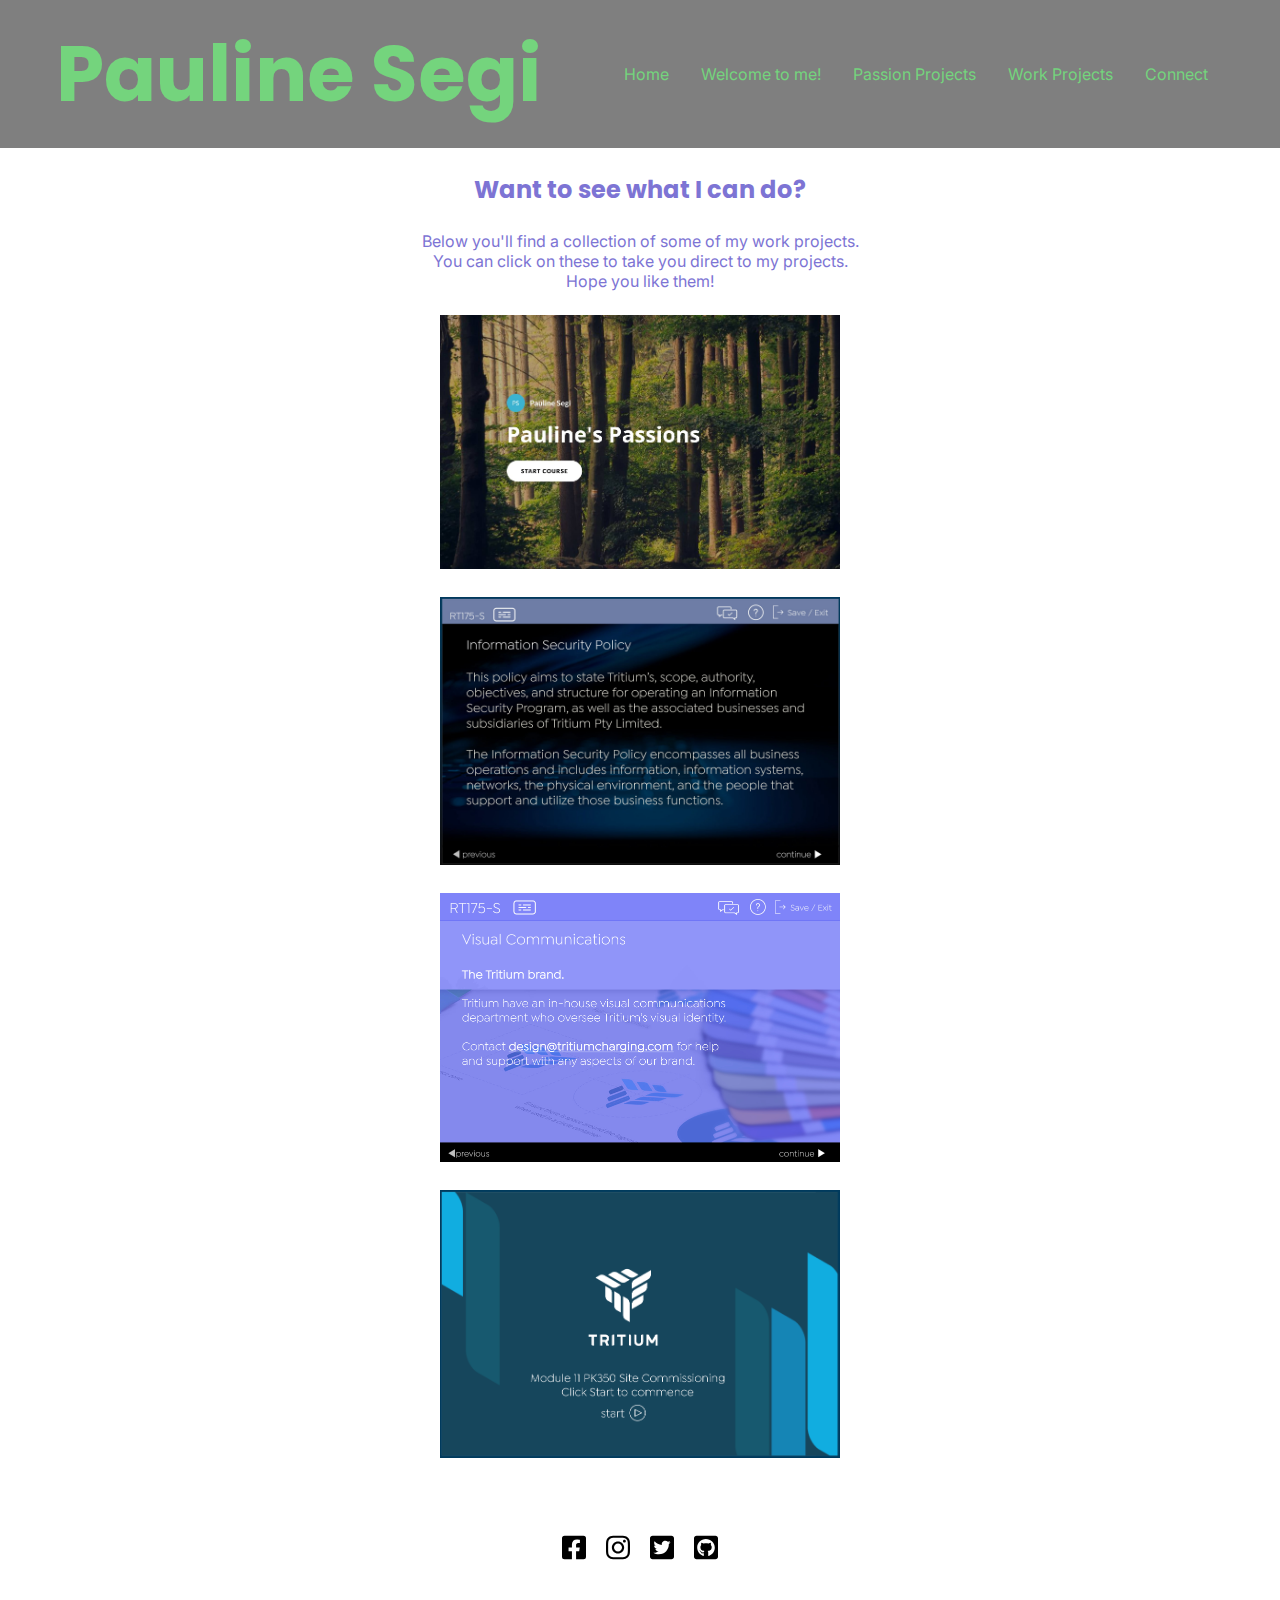
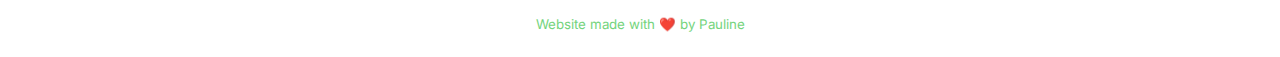
<file: index.html>
<!DOCTYPE html>
<html lang="en">
<head>
    <meta charset="UTF-8">
    <meta http-equiv="X-UA-Compatible" content="IE=edge">
    <meta name="viewport" content="width=device-width, initial-scale=1.0">
    <title>Pauline Segi: Home</title>
    <link rel="stylesheet" href="css/style.css">
</head>
    <header>
        <section id="hero">
            <h1><a href="index.html" class="hero-accent">Pauline Segi</a></h1>
            <nav class="mobile-nav display-none">
                <ul>
                    <li>
                        <a href="index.html" class="mobilenav-home">Home</a>
                    </li>
                    <li>
                        <a href="welcome.html" class="mobilenav-welcome">Welcome to me!</a>
                    </li>
                    <li>
                        <a href="passion.html" class="mobilenav-passion">Passion Projects</a>
                    </li>
                    <li>
                        <a href="work.html" class="mobilenav-work">Work Projects</a>
                    </li>
                    <li>
                        <a href="connect.html" class="mobilenav-connect">Connect</a>
                    </li>
                </ul>
            </nav>    
            <svg xmlns="http://www.w3.org/2000/svg" viewBox="0 0 600 600" fill="currentColor" class="hamburger-icon">
                    <path d="M0 96C0 78.3 14.3 64 32 64H416c17.7 0 32 14.3 32 32s-14.3 32-32 32H32C14.3 128 0 113.7 0 96zM0 256c0-17.7 14.3-32 32-32H416c17.7 0 32 14.3 32 32s-14.3 32-32 32H32c-17.7 0-32-14.3-32-32zM448 416c0 17.7-14.3 32-32 32H32c-17.7 0-32-14.3-32-32s14.3-32 32-32H416c17.7 0 32 14.3 32 32z"/>
                </svg>
                    <!-- <svg xmlns="http://www.w3.org/2000/svg" viewBox="0 0 600 600" fill="currentColor" class="hamburger-icon">
                    <path d="M342.6 150.6c12.5-12.5 12.5-32.8 0-45.3s-32.8-12.5-45.3 0L192 210.7 86.6 105.4c-12.5-12.5-32.8-12.5-45.3 0s-12.5 32.8 0 45.3L146.7 256 41.4 361.4c-12.5 12.5-12.5 32.8 0 45.3s32.8 12.5 45.3 0L192 301.3 297.4 406.6c12.5 12.5 32.8 12.5 45.3 0s12.5-32.8 0-45.3L237.3 256 342.6 150.6z"/></svg> -->
            <nav class="desktop-nav">
                <ul>
                    <li>
                        <a href="index.html" class="desktopnav-home">Home</a>
                    </li>
                    <li>
                        <a href="welcome.html" class="desktopnav-welcome">Welcome to me!</a>
                    </li>
                    <li>
                        <a href="passion.html" class="desktopnav-passion">Passion Projects</a>
                    </li>
                    <li>
                        <a href="work.html" class="desktopnav-work">Work Projects</a>
                    </li>
                    <li>
                        <a href="connect.html" class="desktopnav-connect">Connect</a>
                    </li>
                </ul>
            </nav>
        </section>
    </header>
    <body>
        <section id="home-examples">
            <h2 class="can-do">Want to see what I can do?</h2>
            <div class="example-proj">
                <p>Below you'll find a collection of some of my work projects. 
                <br>
                You can click on these to take you direct to my projects.
                <br>
                Hope you like them!
                </p>
            </div>
            <div class="work-examples">
            <a href="passion.html">
                <img src="img/passion1.jpg" alt="Example of online project passion" class="passion1"></a>
                <a href="work.html">
                    <img src="img/work1.jpg" alt="Example of online project work" class="work1"></a>
                <a href="work.html">
                    <img src="img/work2.jpg" alt="Example of online project work" class="work2"></a>
                <a href="work.html">
                    <img src="img/work3.jpg" alt="Example of online project work" class="work3"></a>
                </div>
        </section>
    </body>
    <div class="social-links">
        <a href="https://www.facebook.com/pauline.hawker" target="_blank"><img src="img/imgfacebook.svg" alt="Facebook logo" class="imgfacebook"></a>
        <a href="https://www.instagram.com/slightlyrawpawpaw/" target="_blank"><img src="img/imginstagram.svg" alt="instagram logo" class="imginstagram"></a>
        <a href="https://www.twitter.com/windinthegrass" target="_blank"><img src="img/imgtwitter.svg" alt="Twitter logo" class="imgtwitter"></a>
        <a href="https://github.com/pauline-segi" target="_blank"><img src="img/imggithub.svg" alt="Github logo" class="imggithub" fill="currentColor"></a>
    </div>
    <footer>
        <small>Website made with ❤️ by <a href="https://www.linkedin.com/in/pauline-segi/" target="_blank" class="ps-linkedin">Pauline</a></small>
    </footer>
    <script src="js/script.js"></script>
</body>
</html>
</file>
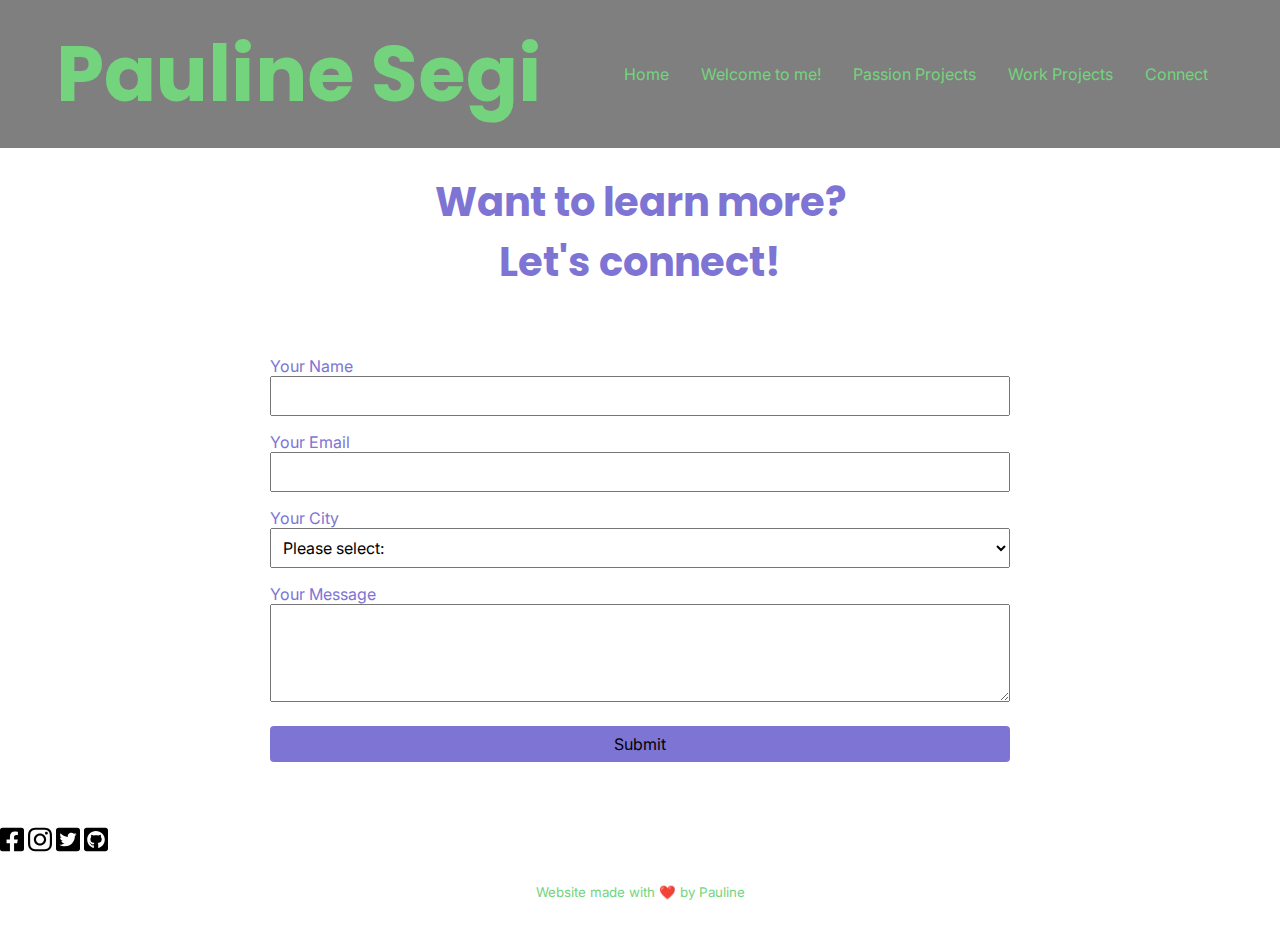
<file: connect.html>
<!DOCTYPE html>
<html lang="en">
<head>
    <meta charset="UTF-8">
    <meta http-equiv="X-UA-Compatible" content="IE=edge">
    <meta name="viewport" content="width=device-width, initial-scale=1.0">
    <title>Pauline Segi: Connect!</title>
    <link rel="stylesheet" href="css/style.css">
</head>
<body>
    <header>
        <section id="hero">
            <h1><a href="home.html" class="hero-accent">Pauline Segi</a></h1>
            <nav class="mobile-nav display-none">
                <ul>
                    <li>
                        <a href="home.html" class="mobilenav-home">Home</a>
                    </li>
                    <li>
                        <a href="welcome.html" class="mobilenav-welcome">Welcome to me!</a>
                    </li>
                    <li>
                        <a href="passion.html" class="mobilenav-passion">Passion Projects</a>
                    </li>
                    <li>
                        <a href="work.html" class="mobilenav-work">Work Projects</a>
                    </li>
                    <li>
                        <a href="connect.html" class="mobilenav-connect">Connect</a>
                    </li>
                </ul>
            </nav>    
            <svg xmlns="http://www.w3.org/2000/svg" viewBox="0 0 600 600" fill="currentColor" class="hamburger-icon">
                    <path d="M0 96C0 78.3 14.3 64 32 64H416c17.7 0 32 14.3 32 32s-14.3 32-32 32H32C14.3 128 0 113.7 0 96zM0 256c0-17.7 14.3-32 32-32H416c17.7 0 32 14.3 32 32s-14.3 32-32 32H32c-17.7 0-32-14.3-32-32zM448 416c0 17.7-14.3 32-32 32H32c-17.7 0-32-14.3-32-32s14.3-32 32-32H416c17.7 0 32 14.3 32 32z"/>
                </svg>
                    <!-- <svg xmlns="http://www.w3.org/2000/svg" viewBox="0 0 600 600" fill="currentColor" class="hamburger-icon">
                    <path d="M342.6 150.6c12.5-12.5 12.5-32.8 0-45.3s-32.8-12.5-45.3 0L192 210.7 86.6 105.4c-12.5-12.5-32.8-12.5-45.3 0s-12.5 32.8 0 45.3L146.7 256 41.4 361.4c-12.5 12.5-12.5 32.8 0 45.3s32.8 12.5 45.3 0L192 301.3 297.4 406.6c12.5 12.5 32.8 12.5 45.3 0s12.5-32.8 0-45.3L237.3 256 342.6 150.6z"/></svg> -->
            <nav class="desktop-nav">
                <ul>
                    <li>
                        <a href="home.html" class="desktopnav-home">Home</a>
                    </li>
                    <li>
                        <a href="welcome.html" class="desktopnav-welcome">Welcome to me!</a>
                    </li>
                    <li>
                        <a href="passion.html" class="desktopnav-passion">Passion Projects</a>
                    </li>
                    <li>
                        <a href="work.html" class="desktopnav-work">Work Projects</a>
                    </li>
                    <li>
                        <a href="connect.html" class="desktopnav-connect">Connect</a>
                    </li>
                </ul>
            </nav>
        </section>
    </header>
    <section id="contact">
        <h2>Want to learn more? 
            <br>
            Let's connect!
        </h2>
        <form action="https://formspree.io/f/xeqwdrva" method="POST">
            <label>
                Your Name
                <input type="text" id="your-name" name="Submitter">
            </label>
            <label>
                Your Email
                <input type="email" id="your-email" name="Submitter-Email">
            </label>
            <label>
                Your City
                <select name="Submitter-City" id="city">
                    <option value="please-select">Please select:</option>
                    <option value="Brisbane">Brisbane</option>
                    <option value="Sydney">Sydney</option>
                    <option value="Melbourne">Melbourne</option>
                </select>
            </label>
            <label>
                Your Message
                <textarea name="Submitter-Message" id="message" rows="4"></textarea>
                <input type="submit" value="Submit" class="btn-submit">
            </label>    
        </form>
    </section>
    <section id="social-links">
        <a href="https://www.facebook.com/pauline.hawker" target="_blank"><img src="img/imgfacebook.svg" alt="Facebook logo" class="imgfacebook"></a>
        <a href="https://www.instagram.com/slightlyrawpawpaw/" target="_blank"><img src="img/imginstagram.svg" alt="instagram logo" class="imginstagram"></a>
        <a href="https://www.twitter.com/windinthegrass" target="_blank"><img src="img/imgtwitter.svg" alt="Twitter logo" class="imgtwitter"></a>
        <a href="https://github.com/pauline-segi" target="_blank"><img src="img/imggithub.svg" alt="Github logo" class="imggithub" fill="currentColor"></a>
    </section>
    <footer>
        <small>Website made with ❤️ by <a href="https://www.linkedin.com/in/pauline-segi/" target="_blank" class="ps-linkedin">Pauline</a></small>
    </footer>
    <script src="js/script.js"></script>
</body>
</html>
</file>
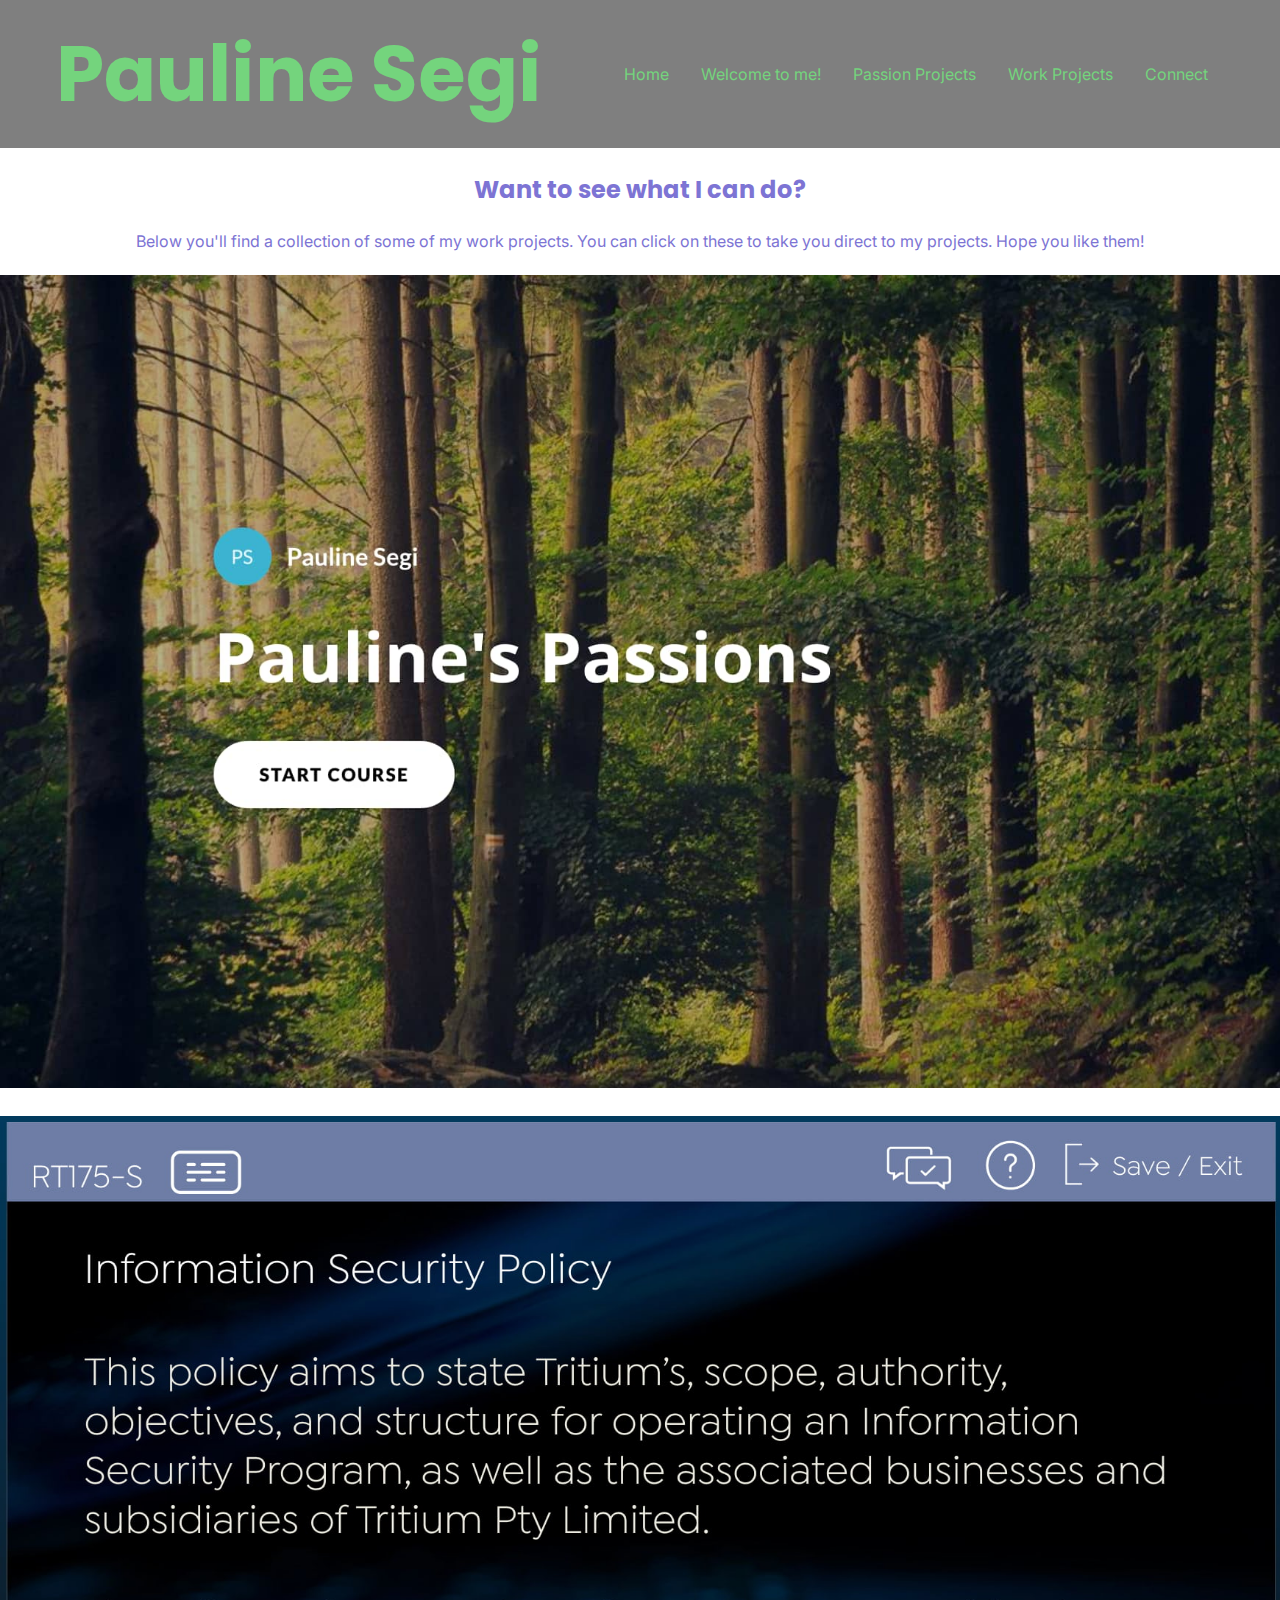
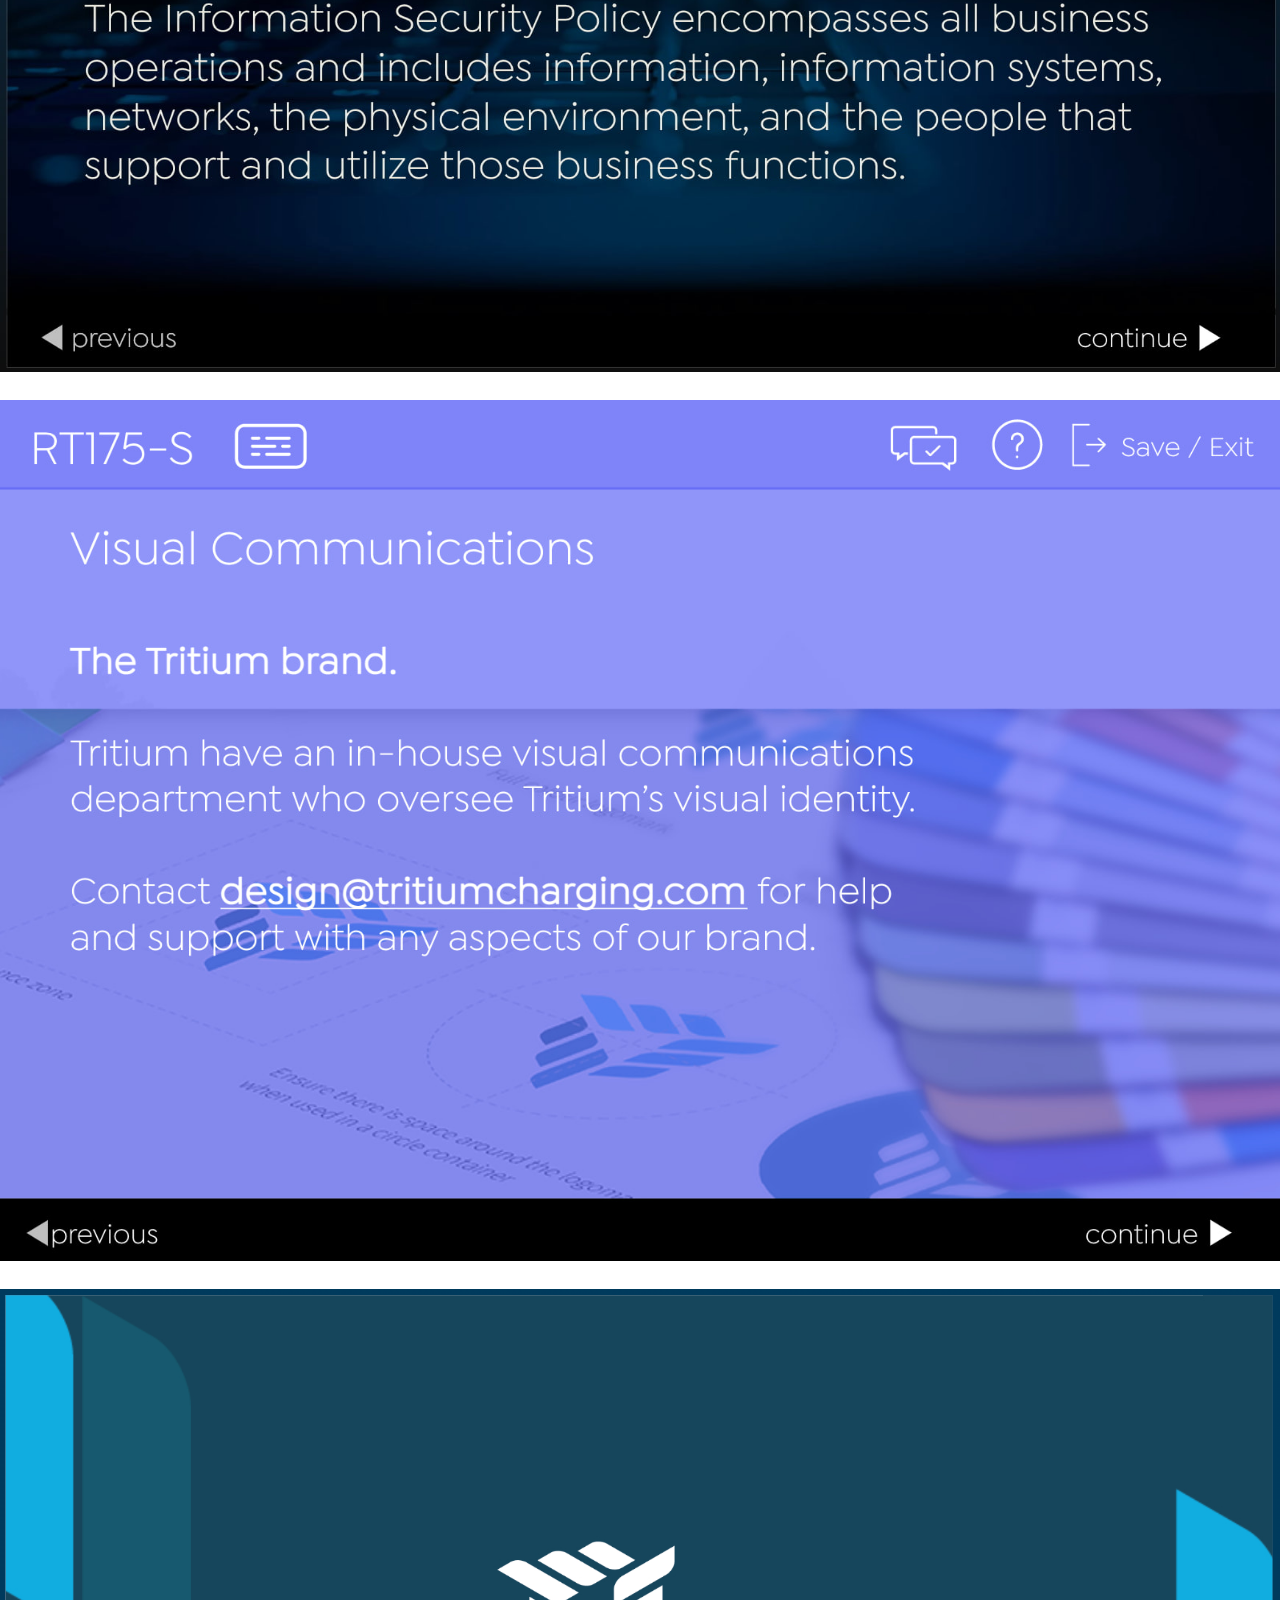
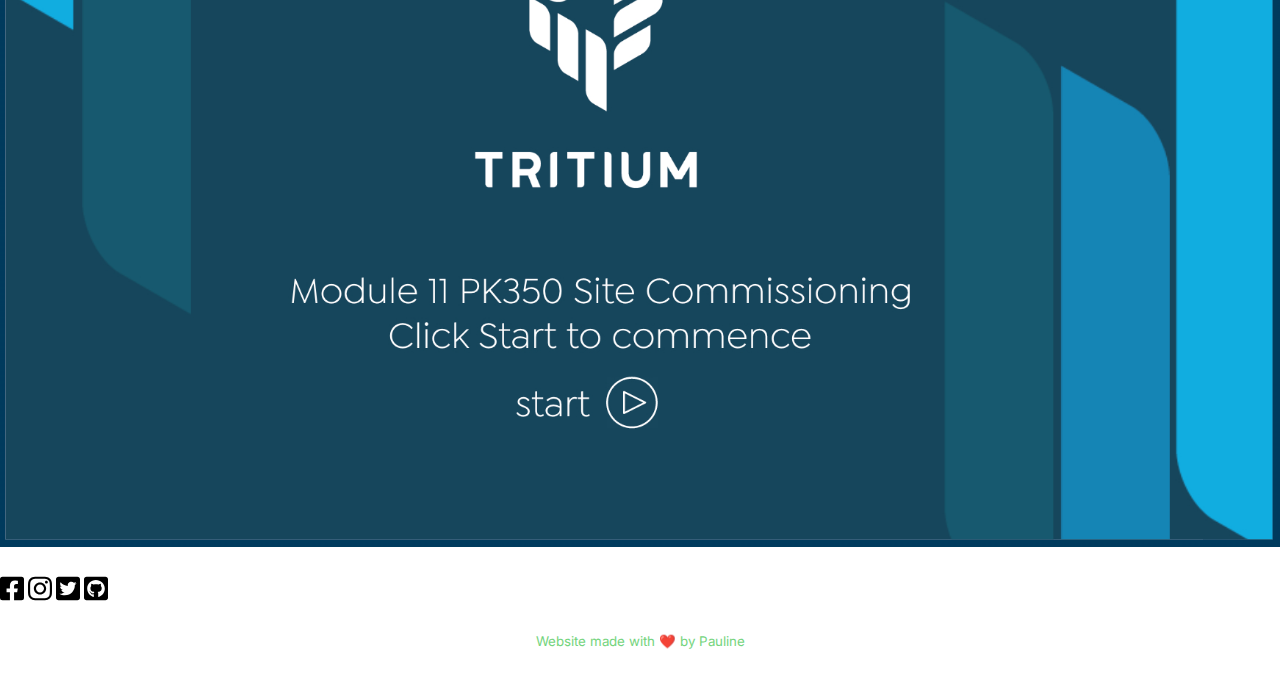
<file: home.html>
<!DOCTYPE html>
<html lang="en">
<head>
    <meta charset="UTF-8">
    <meta http-equiv="X-UA-Compatible" content="IE=edge">
    <meta name="viewport" content="width=device-width, initial-scale=1.0">
    <title>Pauline Segi: Home</title>
    <link rel="stylesheet" href="css/style.css">
</head>
    <header>
        <section id="hero">
            <h1><a href="home.html" class="hero-accent">Pauline Segi</a></h1>
            <nav class="mobile-nav display-none">
                <ul>
                    <li>
                        <a href="home.html" class="mobilenav-home">Home</a>
                    </li>
                    <li>
                        <a href="welcome.html" class="mobilenav-welcome">Welcome to me!</a>
                    </li>
                    <li>
                        <a href="passion.html" class="mobilenav-passion">Passion Projects</a>
                    </li>
                    <li>
                        <a href="work.html" class="mobilenav-work">Work Projects</a>
                    </li>
                    <li>
                        <a href="connect.html" class="mobilenav-connect">Connect</a>
                    </li>
                </ul>
            </nav>    
            <svg xmlns="http://www.w3.org/2000/svg" viewBox="0 0 600 600" fill="currentColor" class="hamburger-icon">
                    <path d="M0 96C0 78.3 14.3 64 32 64H416c17.7 0 32 14.3 32 32s-14.3 32-32 32H32C14.3 128 0 113.7 0 96zM0 256c0-17.7 14.3-32 32-32H416c17.7 0 32 14.3 32 32s-14.3 32-32 32H32c-17.7 0-32-14.3-32-32zM448 416c0 17.7-14.3 32-32 32H32c-17.7 0-32-14.3-32-32s14.3-32 32-32H416c17.7 0 32 14.3 32 32z"/>
                </svg>
                    <!-- <svg xmlns="http://www.w3.org/2000/svg" viewBox="0 0 600 600" fill="currentColor" class="hamburger-icon">
                    <path d="M342.6 150.6c12.5-12.5 12.5-32.8 0-45.3s-32.8-12.5-45.3 0L192 210.7 86.6 105.4c-12.5-12.5-32.8-12.5-45.3 0s-12.5 32.8 0 45.3L146.7 256 41.4 361.4c-12.5 12.5-12.5 32.8 0 45.3s32.8 12.5 45.3 0L192 301.3 297.4 406.6c12.5 12.5 32.8 12.5 45.3 0s12.5-32.8 0-45.3L237.3 256 342.6 150.6z"/></svg> -->
            <nav class="desktop-nav">
                <ul>
                    <li>
                        <a href="home.html" class="desktopnav-home">Home</a>
                    </li>
                    <li>
                        <a href="welcome.html" class="desktopnav-welcome">Welcome to me!</a>
                    </li>
                    <li>
                        <a href="passion.html" class="desktopnav-passion">Passion Projects</a>
                    </li>
                    <li>
                        <a href="work.html" class="desktopnav-work">Work Projects</a>
                    </li>
                    <li>
                        <a href="connect.html" class="desktopnav-connect">Connect</a>
                    </li>
                </ul>
            </nav>
        </section>
    </header>
    <body>
        <section id="home-examples">
            <h2 class="can-do">Want to see what I can do?</h2>
            <div class="example-proj">
                <p>Below you'll find a collection of some of my work projects. You can click on these to take you direct to my projects. Hope you like them!
                </p>
            </div>
            <a href="passion.html">
                <img src="img/passion1.jpg" alt="Example of online project passion" class="work1"></a>
                <a href="work.html">
                    <img src="img/work1.jpg" alt="Example of online project work" class="work1"></a>
                <a href="work.html">
                    <img src="img/work2.jpg" alt="Example of online project work" class="work2"></a>
                <a href="work.html">
                    <img src="img/work3.jpg" alt="Example of online project work" class="work3"></a>
        </section>
    </body>
    <section id="social-links">
        <a href="https://www.facebook.com/pauline.hawker" target="_blank"><img src="img/imgfacebook.svg" alt="Facebook logo" class="imgfacebook"></a>
        <a href="https://www.instagram.com/slightlyrawpawpaw/" target="_blank"><img src="img/imginstagram.svg" alt="instagram logo" class="imginstagram"></a>
        <a href="https://www.twitter.com/windinthegrass" target="_blank"><img src="img/imgtwitter.svg" alt="Twitter logo" class="imgtwitter"></a>
        <a href="https://github.com/pauline-segi" target="_blank"><img src="img/imggithub.svg" alt="Github logo" class="imggithub" fill="currentColor"></a>
    </section>
    <footer>
        <small>Website made with ❤️ by <a href="https://www.linkedin.com/in/pauline-segi/" target="_blank" class="ps-linkedin">Pauline</a></small>
    </footer>
    <script src="js/script.js"></script>
</body>
</html>
<!-- this is a test comment -->
</file>
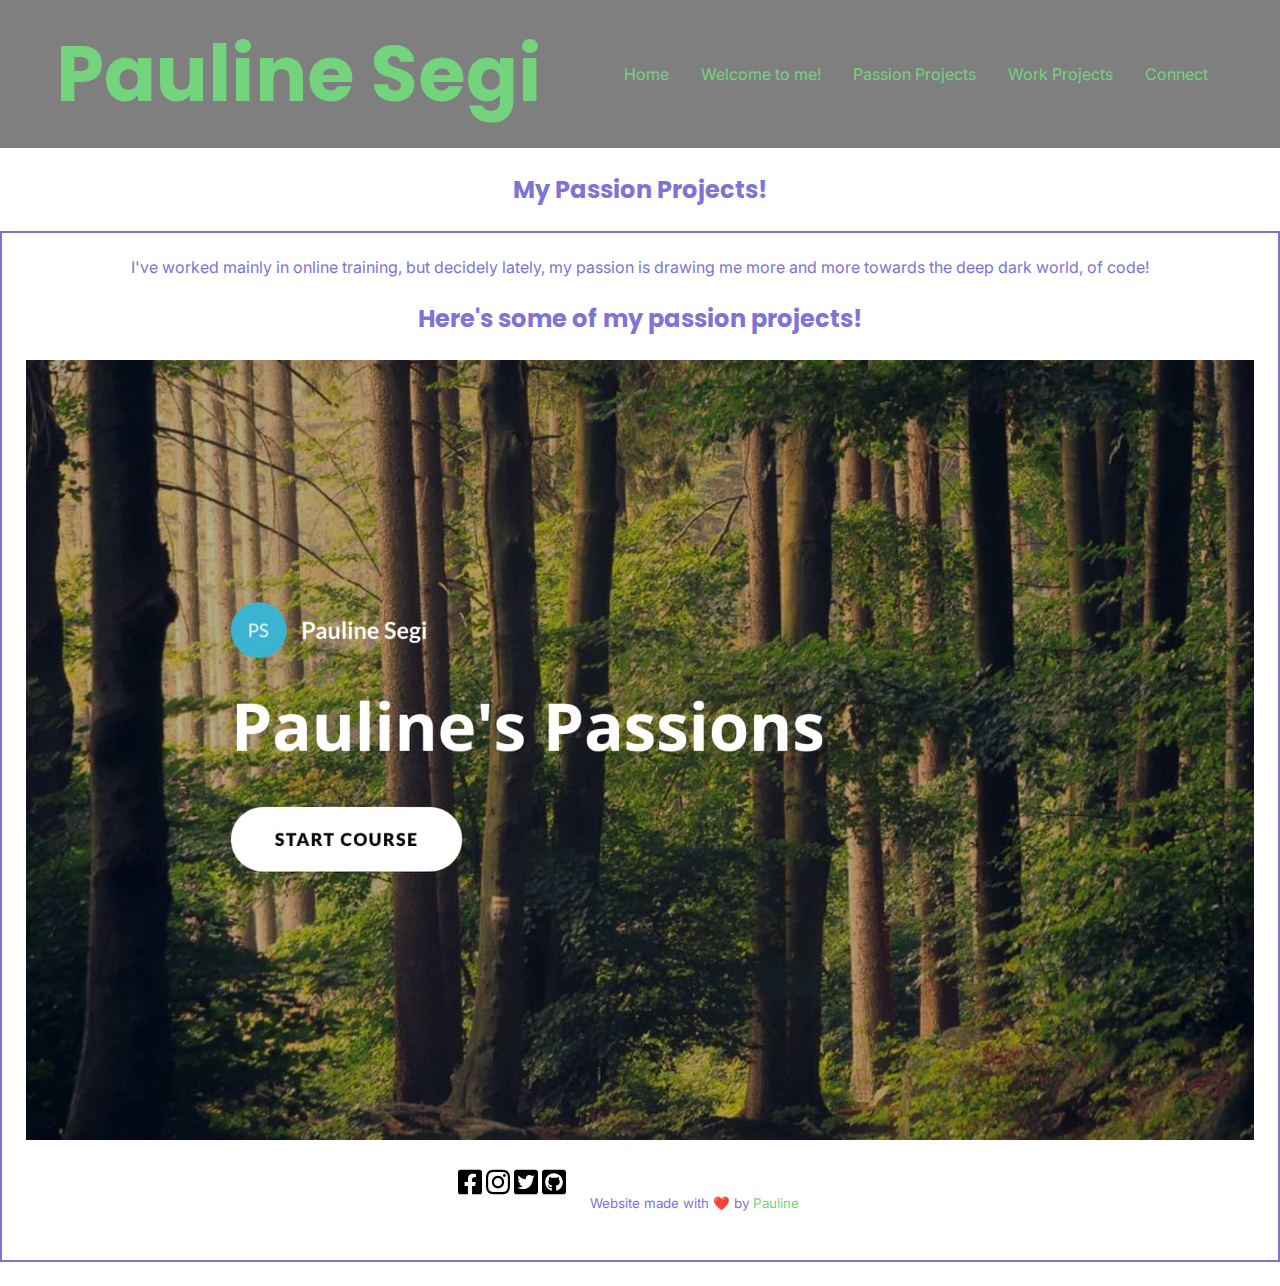
<file: passion.html>
<!DOCTYPE html>
<html lang="en">
<head>
    <meta charset="UTF-8">
    <meta http-equiv="X-UA-Compatible" content="IE=edge">
    <meta name="viewport" content="width=device-width, initial-scale=1.0">
    <title>Pauline Segi: Passion!</title>
    <link rel="stylesheet" href="css/style.css">
</head>
<header>
    <section id="hero">
        <h1><a href="home.html" class="hero-accent">Pauline Segi</a></h1>
        <nav class="mobile-nav display-none">
            <ul>
                <li>
                    <a href="home.html" class="mobilenav-home">Home</a>
                </li>
                <li>
                    <a href="welcome.html" class="mobilenav-welcome">Welcome to me!</a>
                </li>
                <li>
                    <a href="passion.html" class="mobilenav-passion">Passion Projects</a>
                </li>
                <li>
                    <a href="work.html" class="mobilenav-work">Work Projects</a>
                </li>
                <li>
                    <a href="connect.html" class="mobilenav-connect">Connect</a>
                </li>
            </ul>
        </nav>    
        <svg xmlns="http://www.w3.org/2000/svg" viewBox="0 0 600 600" fill="currentColor" class="hamburger-icon">
                <path d="M0 96C0 78.3 14.3 64 32 64H416c17.7 0 32 14.3 32 32s-14.3 32-32 32H32C14.3 128 0 113.7 0 96zM0 256c0-17.7 14.3-32 32-32H416c17.7 0 32 14.3 32 32s-14.3 32-32 32H32c-17.7 0-32-14.3-32-32zM448 416c0 17.7-14.3 32-32 32H32c-17.7 0-32-14.3-32-32s14.3-32 32-32H416c17.7 0 32 14.3 32 32z"/>
            </svg>
                <!-- <svg xmlns="http://www.w3.org/2000/svg" viewBox="0 0 600 600" fill="currentColor" class="hamburger-icon">
                <path d="M342.6 150.6c12.5-12.5 12.5-32.8 0-45.3s-32.8-12.5-45.3 0L192 210.7 86.6 105.4c-12.5-12.5-32.8-12.5-45.3 0s-12.5 32.8 0 45.3L146.7 256 41.4 361.4c-12.5 12.5-12.5 32.8 0 45.3s32.8 12.5 45.3 0L192 301.3 297.4 406.6c12.5 12.5 32.8 12.5 45.3 0s12.5-32.8 0-45.3L237.3 256 342.6 150.6z"/></svg> -->
        <nav class="desktop-nav">
            <ul>
                <li>
                    <a href="home.html" class="desktopnav-home">Home</a>
                </li>
                <li>
                    <a href="welcome.html" class="desktopnav-welcome">Welcome to me!</a>
                </li>
                <li>
                    <a href="passion.html" class="desktopnav-passion">Passion Projects</a>
                </li>
                <li>
                    <a href="work.html" class="desktopnav-work">Work Projects</a>
                </li>
                <li>
                    <a href="connect.html" class="desktopnav-connect">Connect</a>
                </li>
            </ul>
        </nav>
    </section>
</header>
<body>
    <h2>My Passion Projects!</h2>
    <div class="welcome-to-me">
        <p>I've worked mainly in online training, but decidely lately, my passion is drawing me more and more towards the deep dark world, of code!
        </p>
        <br>
    <section id="home-examples">
        <h2 class="can-do">Here's some of my passion projects!</h2>
            <img src="img/passion1.jpg" alt="Example of online project passion" class="work1">
    </section>
</body>
<section id="social-links">
    <a href="https://www.facebook.com/pauline.hawker" target="_blank"><img src="img/imgfacebook.svg" alt="Facebook logo" class="imgfacebook"></a>
    <a href="https://www.instagram.com/slightlyrawpawpaw/" target="_blank"><img src="img/imginstagram.svg" alt="instagram logo" class="imginstagram"></a>
    <a href="https://www.twitter.com/windinthegrass" target="_blank"><img src="img/imgtwitter.svg" alt="Twitter logo" class="imgtwitter"></a>
    <a href="https://github.com/pauline-segi" target="_blank"><img src="img/imggithub.svg" alt="Github logo" class="imggithub" fill="currentColor"></a>
</section>
<footer>
    <small>Website made with ❤️ by <a href="https://www.linkedin.com/in/pauline-segi/" target="_blank" class="ps-linkedin">Pauline</a></small>
</footer>
<script src="js/script.js"></script>
</body>
</html>
</file>
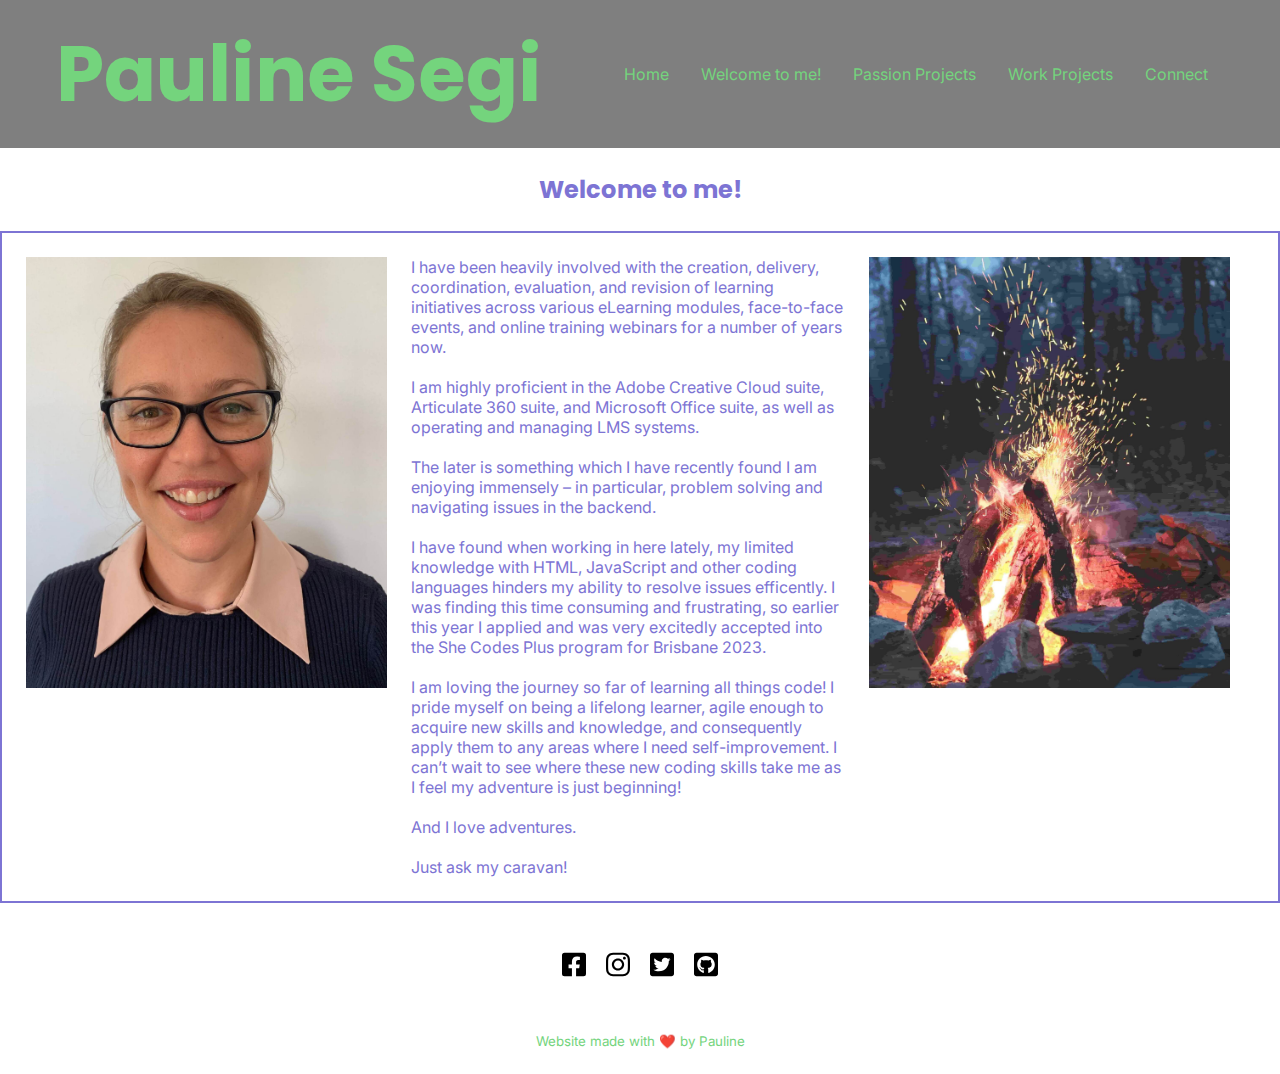
<file: welcome.html>
<!DOCTYPE html>
<html lang="en">
<head>
    <meta charset="UTF-8">
    <meta http-equiv="X-UA-Compatible" content="IE=edge">
    <meta name="viewport" content="width=device-width, initial-scale=1.0">
    <title>Pauline Segi: Welcome to me!</title>
    <link rel="stylesheet" href="css/style.css">
</head>
<header>
    <section id="hero">
        <h1><a href="index.html" class="hero-accent">Pauline Segi</a></h1>
        <nav class="mobile-nav display-none">
            <ul>
                <li>
                    <a href="index.html" class="mobilenav-home">Home</a>
                </li>
                <li>
                    <a href="welcome.html" class="mobilenav-welcome">Welcome to me!</a>
                </li>
                <li>
                    <a href="passion.html" class="mobilenav-passion">Passion Projects</a>
                </li>
                <li>
                    <a href="work.html" class="mobilenav-work">Work Projects</a>
                </li>
                <li>
                    <a href="connect.html" class="mobilenav-connect">Connect</a>
                </li>
            </ul>
        </nav>    
        <svg xmlns="http://www.w3.org/2000/svg" viewBox="0 0 600 600" fill="currentColor" class="hamburger-icon">
                <path d="M0 96C0 78.3 14.3 64 32 64H416c17.7 0 32 14.3 32 32s-14.3 32-32 32H32C14.3 128 0 113.7 0 96zM0 256c0-17.7 14.3-32 32-32H416c17.7 0 32 14.3 32 32s-14.3 32-32 32H32c-17.7 0-32-14.3-32-32zM448 416c0 17.7-14.3 32-32 32H32c-17.7 0-32-14.3-32-32s14.3-32 32-32H416c17.7 0 32 14.3 32 32z"/>
            </svg>
                <!-- <svg xmlns="http://www.w3.org/2000/svg" viewBox="0 0 600 600" fill="currentColor" class="hamburger-icon">
                <path d="M342.6 150.6c12.5-12.5 12.5-32.8 0-45.3s-32.8-12.5-45.3 0L192 210.7 86.6 105.4c-12.5-12.5-32.8-12.5-45.3 0s-12.5 32.8 0 45.3L146.7 256 41.4 361.4c-12.5 12.5-12.5 32.8 0 45.3s32.8 12.5 45.3 0L192 301.3 297.4 406.6c12.5 12.5 32.8 12.5 45.3 0s12.5-32.8 0-45.3L237.3 256 342.6 150.6z"/></svg> -->
        <nav class="desktop-nav">
            <ul>
                <li>
                    <a href="index.html" class="desktopnav-home">Home</a>
                </li>
                <li>
                    <a href="welcome.html" class="desktopnav-welcome">Welcome to me!</a>
                </li>
                <li>
                    <a href="passion.html" class="desktopnav-passion">Passion Projects</a>
                </li>
                <li>
                    <a href="work.html" class="desktopnav-work">Work Projects</a>
                </li>
                <li>
                    <a href="connect.html" class="desktopnav-connect">Connect</a>
                </li>
            </ul>
        </nav>
    </section>
</header>
    <body>
        <h2>Welcome to me!</h2>
        <div class="welcome-to-me">
            <img src="img/mobilepauline.jpg" alt="Smiling photo of the awesome Pauline Segi" id="imgmobilepauline">
            <div class="image-container">
                <img src="img/pauline.jpg" alt="Smiling photo of the awesome Pauline Segi" id="imgpauline">
                <div class="text-container">
                    <p>I have been heavily involved with the creation, delivery, coordination, evaluation, and revision of learning initiatives across various eLearning modules, face-to-face events, and online training webinars for a number of years now.</p>
                    <br>    
                    <p>I am highly proficient in the Adobe Creative Cloud suite, Articulate 360 suite, and Microsoft Office suite, as well as operating and managing LMS systems.
                    </p>
                    <br>    
                    <p>The later is something which I have recently found I am enjoying immensely – in particular, problem solving and navigating issues in the backend. 
                    </p>
                    <br>    
                    <p>I have found when working in here lately, my limited knowledge with HTML, JavaScript and other coding languages hinders my ability to resolve issues efficently. I was finding this time consuming and frustrating, so earlier this year I applied and was very excitedly accepted into the She Codes Plus program for Brisbane 2023. 
                    </p>
                    <br>    
                    <p>I am loving the journey so far of learning all things code! I pride myself on being a lifelong learner, agile enough to acquire new skills and knowledge, and consequently apply them to any areas where I need self-improvement. I can’t wait to see where these new coding skills take me as I feel my adventure is just beginning!
                    </p>
                    <br>
                    <p>And I love adventures.</p>
                    <br>
                    <p>Just ask my caravan!</p>
                </div>
                <img src="img/campfire.jpg" alt="Beautiful campfire in the evening surrounded by trees" id="imgcampfire">
            </div>
                <img src="img/mobilecampfire.jpg" alt="Beautiful campfire in the evening surrounded by trees" id="imgmobilecampfire">
        </div>
    </body>
<div class="social-links">
    <a href="https://www.facebook.com/pauline.hawker" target="_blank"><img src="img/imgfacebook.svg" alt="Facebook logo" class="imgfacebook"></a>
    <a href="https://www.instagram.com/slightlyrawpawpaw/" target="_blank"><img src="img/imginstagram.svg" alt="instagram logo" class="imginstagram"></a>
    <a href="https://www.twitter.com/windinthegrass" target="_blank"><img src="img/imgtwitter.svg" alt="Twitter logo" class="imgtwitter"></a>
    <a href="https://github.com/pauline-segi" target="_blank"><img src="img/imggithub.svg" alt="Github logo" class="imggithub" fill="currentColor"></a>
</div>
<footer>
    <small>Website made with ❤️ by <a href="https://www.linkedin.com/in/pauline-segi/" target="_blank" class="ps-linkedin">Pauline</a></small>
</footer>
<script src="js/script.js"></script>
</body>
</html>
</file>
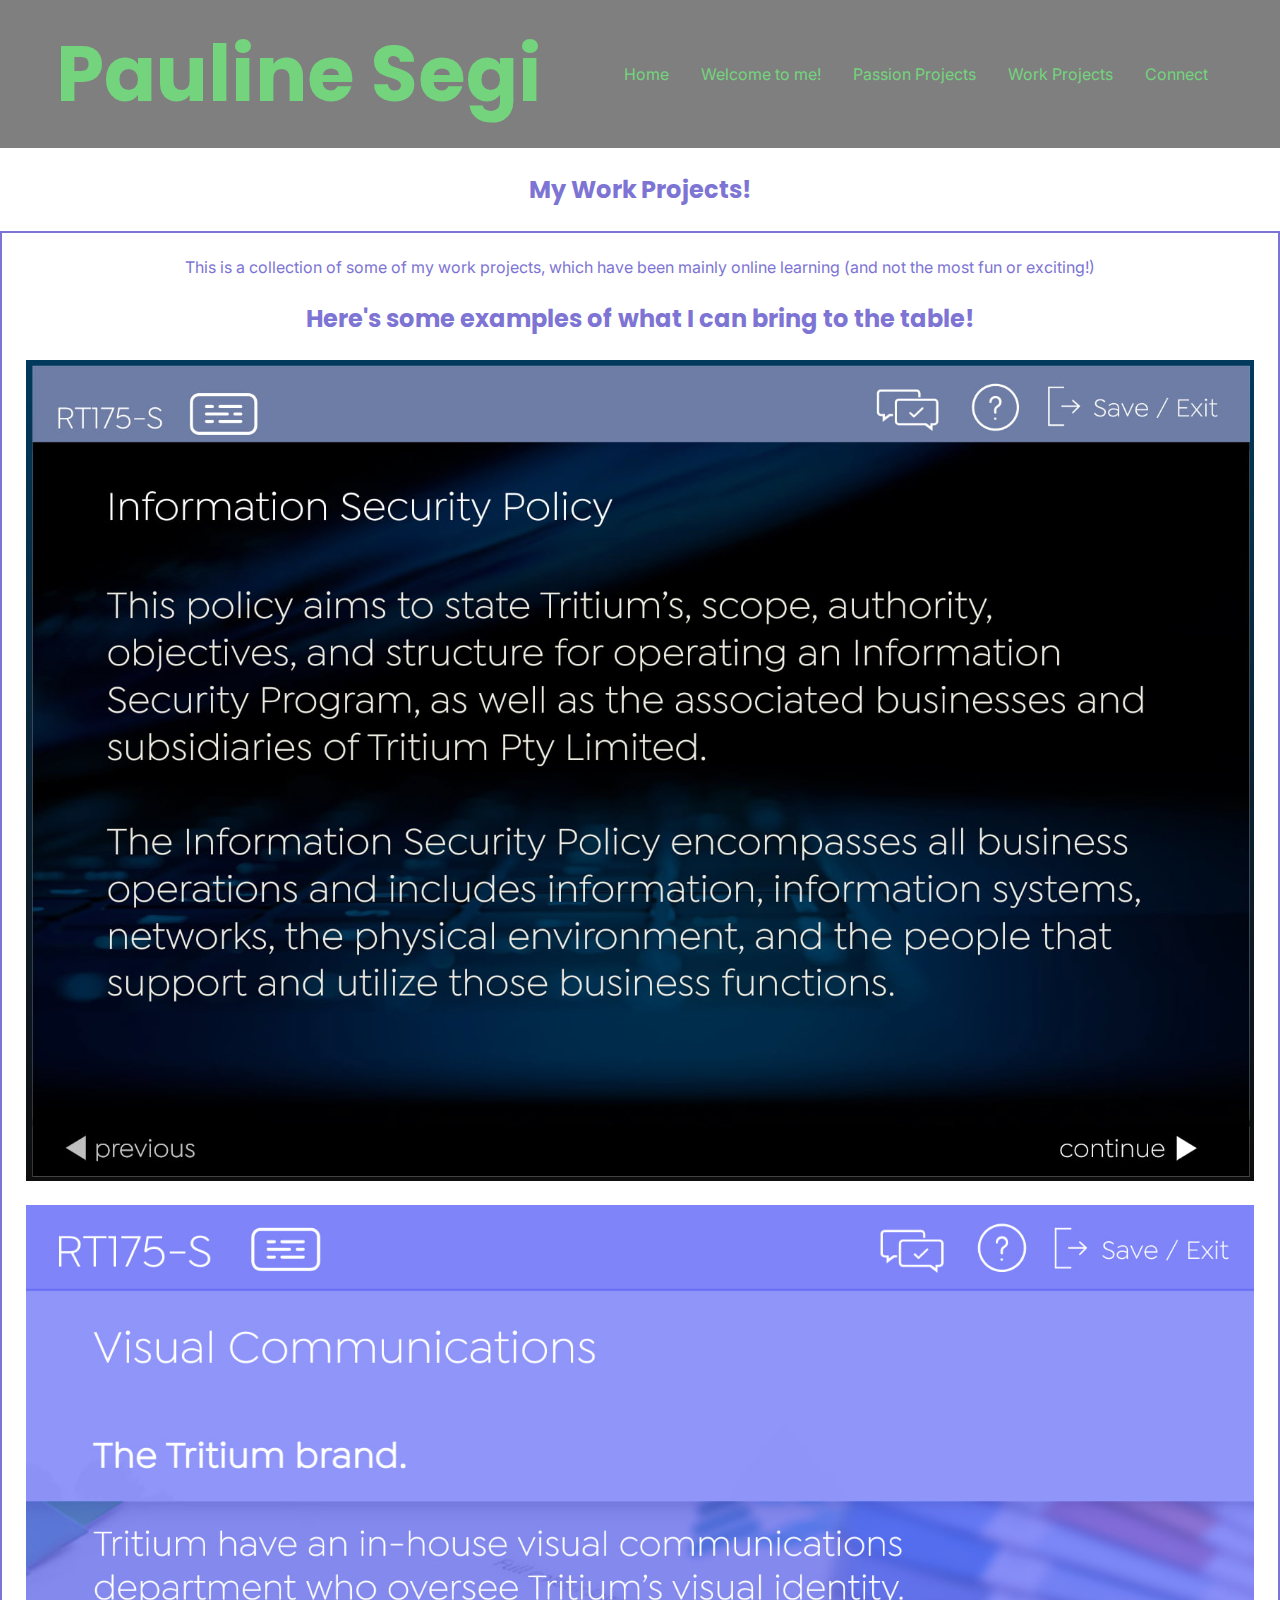
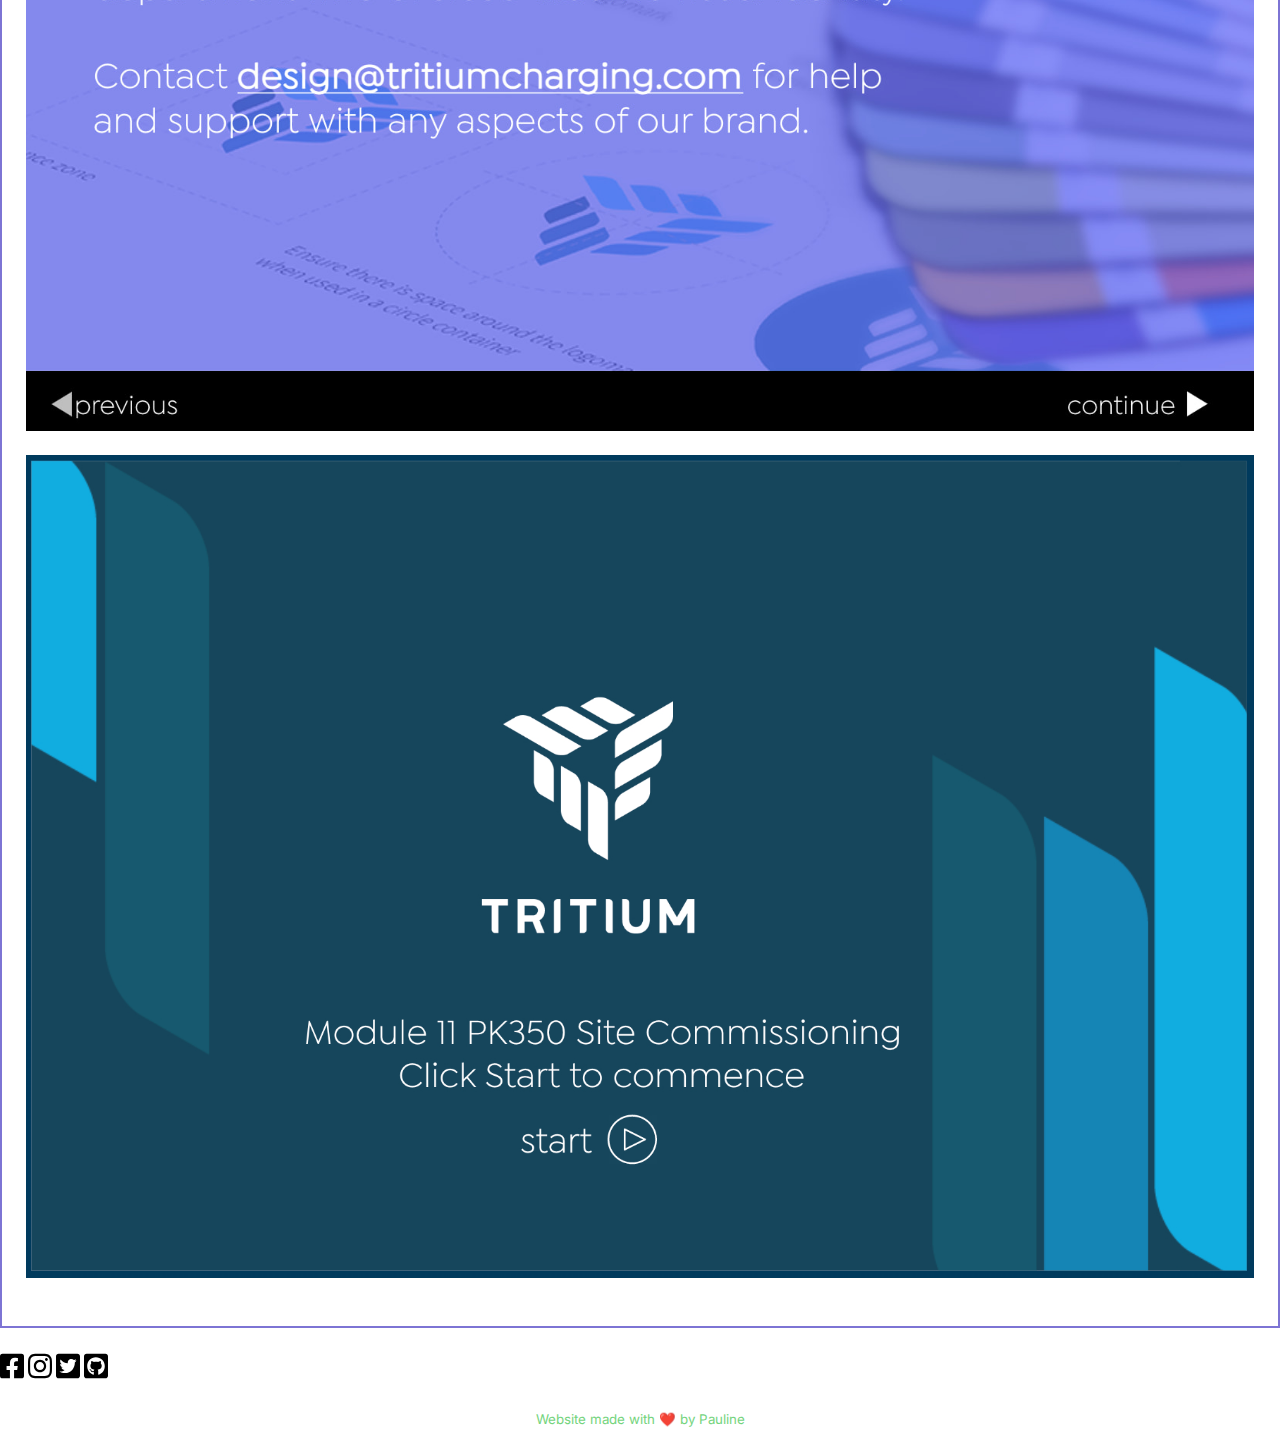
<file: work.html>
<!DOCTYPE html>
<html lang="en">
<head>
    <meta charset="UTF-8">
    <meta http-equiv="X-UA-Compatible" content="IE=edge">
    <meta name="viewport" content="width=device-width, initial-scale=1.0">
    <title>Pauline Segi: Work</title>
    <link rel="stylesheet" href="css/style.css">
</head>
<header>
    <section id="hero">
        <h1><a href="home.html" class="hero-accent">Pauline Segi</a></h1>
        <nav class="mobile-nav display-none">
            <ul>
                <li>
                    <a href="home.html" class="mobilenav-home">Home</a>
                </li>
                <li>
                    <a href="welcome.html" class="mobilenav-welcome">Welcome to me!</a>
                </li>
                <li>
                    <a href="passion.html" class="mobilenav-passion">Passion Projects</a>
                </li>
                <li>
                    <a href="work.html" class="mobilenav-work">Work Projects</a>
                </li>
                <li>
                    <a href="connect.html" class="mobilenav-connect">Connect</a>
                </li>
            </ul>
        </nav>    
        <svg xmlns="http://www.w3.org/2000/svg" viewBox="0 0 600 600" fill="currentColor" class="hamburger-icon">
                <path d="M0 96C0 78.3 14.3 64 32 64H416c17.7 0 32 14.3 32 32s-14.3 32-32 32H32C14.3 128 0 113.7 0 96zM0 256c0-17.7 14.3-32 32-32H416c17.7 0 32 14.3 32 32s-14.3 32-32 32H32c-17.7 0-32-14.3-32-32zM448 416c0 17.7-14.3 32-32 32H32c-17.7 0-32-14.3-32-32s14.3-32 32-32H416c17.7 0 32 14.3 32 32z"/>
            </svg>
                <!-- <svg xmlns="http://www.w3.org/2000/svg" viewBox="0 0 600 600" fill="currentColor" class="hamburger-icon">
                <path d="M342.6 150.6c12.5-12.5 12.5-32.8 0-45.3s-32.8-12.5-45.3 0L192 210.7 86.6 105.4c-12.5-12.5-32.8-12.5-45.3 0s-12.5 32.8 0 45.3L146.7 256 41.4 361.4c-12.5 12.5-12.5 32.8 0 45.3s32.8 12.5 45.3 0L192 301.3 297.4 406.6c12.5 12.5 32.8 12.5 45.3 0s12.5-32.8 0-45.3L237.3 256 342.6 150.6z"/></svg> -->
        <nav class="desktop-nav">
            <ul>
                <li>
                    <a href="home.html" class="desktopnav-home">Home</a>
                </li>
                <li>
                    <a href="welcome.html" class="desktopnav-welcome">Welcome to me!</a>
                </li>
                <li>
                    <a href="passion.html" class="desktopnav-passion">Passion Projects</a>
                </li>
                <li>
                    <a href="work.html" class="desktopnav-work">Work Projects</a>
                </li>
                <li>
                    <a href="connect.html" class="desktopnav-connect">Connect</a>
                </li>
            </ul>
        </nav>
    </section>
</header>
<body>
    <section id="home-examples">
        <h2>My Work Projects!</h2>
            <div class="welcome-to-me">
                <p>This is a collection of some of my work projects, which have been mainly online learning (and not the most fun or exciting!)
                </p>
                <br>
        <h2 class="can-do">Here's some examples of what I can bring to the table!</h2>
                <img src="img/work1.jpg" alt="Example of online project work" class="work1">
                <img src="img/work2.jpg" alt="Example of online project work" class="work2">
                <img src="img/work3.jpg" alt="Example of online project work" class="work3">
    </section>
</body>
<section id="social-links">
    <a href="https://www.facebook.com/pauline.hawker" target="_blank"><img src="img/imgfacebook.svg" alt="Facebook logo" class="imgfacebook"></a>
    <a href="https://www.instagram.com/slightlyrawpawpaw/" target="_blank"><img src="img/imginstagram.svg" alt="instagram logo" class="imginstagram"></a>
    <a href="https://www.twitter.com/windinthegrass" target="_blank"><img src="img/imgtwitter.svg" alt="Twitter logo" class="imgtwitter"></a>
    <a href="https://github.com/pauline-segi" target="_blank"><img src="img/imggithub.svg" alt="Github logo" class="imggithub" fill="currentColor"></a>
</section>
<footer>
    <small>Website made with ❤️ by <a href="https://www.linkedin.com/in/pauline-segi/" target="_blank" class="ps-linkedin">Pauline</a></small>
</footer>
<script src="js/script.js"></script>
</body>
</html>
</file>
<file: css/style.css>
/* Base HTML Styles */

@import url('https://fonts.googleapis.com/css2?family=Inter&family=Poppins:ital,wght@0,200;0,400;1,200&display=swap');

:root {

    --green: #74d47d;
    --purple: #7D74D4;
    --peach: #D47D74;
    --darkgreen: #4DC859;
    --black: #111111;
    --gray: #ede4e4;
    --yellow: #f4d040;
}

/* CSS Reset */

html {
    box-sizing: border-box;
    font-size: 16px;
    font-family: 'Inter', sans-serif;
    color: var(--green);
    scroll-behavior: smooth;
}

*,
*:before,
*:after {
    box-sizing: inherit;
}

h1,
h2,
h3,
h4,
h5,
h6 {
    font-family: 'Poppins', sans-serif;
}

body,
h1,
h2,
h3,
h4,
h5,
h6,
p,
ol,
ul {
    margin: 0;
    padding: 0;
}

ol,
ul {
    list-style: none;
}

img {
    max-width: 100%;
    height: auto;
}

input,
button,
textarea,
select {
    font: inherit;
}

/* Global styles */

label,
input,
textarea,
select {
    display: block;
    width: 100%;
}

input,
select,
textarea {
    padding: 8px;
}


/* Header */

h2 {
    color: var(--purple);
}

/* Hero */

#hero {
    background-image: linear-gradient(rgba(0, 0, 0, 0.5), rgba(0, 0, 0, 0.5)), url(https://images.unsplash.com/photo-1458430447310-8b6c596117a6?ixlib=rb-4.0.3&ixid=MnwxMjA3fDB8MHxwaG90by1wYWdlfHx8fGVufDB8fHx8&auto=format&fit=crop&w=1170&q=80);
    background-repeat: no-repeat;
    background-size: cover;
    padding: 16px;
}

#hero h1 {
    font-size: 4rem;
    margin-bottom: 0px;
}

#hero {
    padding: 24px;
    display: flex;
    align-items: center;
    justify-content: space-between;
}

@media (min-width: 768px) {
    #hero {
        padding: 16px 56px;
    }

    #hero h1 {
        font-size: 4rem;
        max-width: 70%;
    }
}


#hero h1 {
    font-size: 4rem;
    max-width: 70%;
}

.hero-accent {
    color: var(--pur);
    text-decoration: none;
}

.hero-accent:hover {
    color: var(--purple);
}

.hamburger-icon {
    height: 50px;
    color: var(--green);
    position: right;
}

/* ----------------------------------------------- */


/* .hamburger-icon::before,
.hamburger-icon::after {
    position: absolute;
}


.hamburger-icon.active::before {
    height: 50px;
    color: var(--green);
    position: relative;
}


.close-hamburger-icon::before {
    display: none;
}


.hamburger-icon.active::after {
        display: none;
}

.close-hamburger-icon.active::after {
    height: 50px;
    color: var(--green);
    position: relative; 
} */


/* ----------------------------------------------------------- */

.hamburger-icon:hover {
    color: var(--purple);
}


.desktop-nav {
    display: none;
    font-size: 1rem;
}

.mobile-nav a {
    text-decoration: none;
    color: var(--green);
    display: block;
    padding: 4px 16px;
    text-align: right;
}



/* Start @media header/hero */

@media (min-width: 768px) {
    .desktop-nav {
        display: inline-block;
    }

    .mobile-nav {
        display: none;
    }

    .hero {
        display: flex;
        justify-content: space-around;
        align-items: center;
    }

    header a {
        text-decoration: none;
        color: var(--green);
    }

    nav {
        display: inline-block;
    }

    header nav ul {
        display: flex;
        gap: 32px;
        margin-right: 16px;
        margin-left: 16px;
    }

    .hamburger-icon {
        display: none;
    }

}

/* End @media header/hero */



/* desktopnav menu hover states */

.desktopnav-home:hover {
    color: var(--purple);
}

.desktopnav-welcome:hover {
    color: var(--purple);
}

.desktopnav-passion:hover {
    color: var(--purple);
}

.desktopnav-work:hover {
    color: var(--purple);
}

.desktopnav-connect:hover {
    color: var(--purple);
}

/* mobilenav menu hover states */

.mobilenav-home:hover {
    color: var(--purple);
}

.mobilenav-welcome:hover {
    color: var(--purple);
}

.mobilenav-passion:hover {
    color: var(--purple);
}

.mobilenav-work:hover {
    color: var(--purple);
}

.mobilenav-connect:hover {
    color: var(--purple);
}


/* welcome-to-me */

.welcome-to-me {
    color: var(--purple);
    border: 2px solid var(--purple);
    padding: 24px;
    margin-bottom: 24px;
    display: flex;
    flex-wrap: wrap;
    align-items: flex-start;
}

#imgpauline,
#imgcampfire {
    display: none;
}

#imgmobilepauline,
#imgmobilecampfire {
    width: 100%;
    height: auto;
    padding-left: 24px;
    padding-right: 24px;
    display: block;
    margin-left: auto;
    margin-right: auto;
}

#imgmobilepauline {
    margin-top: 24px;
    margin-bottom: 24px;
}

#imgmobilecampfire {
    margin-top: 24px;
    margin-bottom: 24px;
}

@media (min-width: 768px) {

    #imgmobilepauline,
    #imgmobilecampfire {
        display: none;
    }

    #imgpauline,
    #imgcampfire {
        display: block;
        width: 30%;
        height: auto;
        margin: 0;
    }

    .welcome-to-me {
        flex-direction: row;
        justify-content: center;
        align-items: flex-start;
    }

    .image-container {
        display: flex;
        flex-direction: row;
        align-items: flex-start;
        margin-right: 24px;
    }

    .text-container {
        flex: 1;
    }

    #imgpauline {
        order: -1;
        margin-right: 24px;
    }

    #imgcampfire {
        order: 1;
        margin-left: 24px;
    }
}




/* Contact section */

#contact {
    padding-left: 24px;
    padding-right: 24px;
    padding-bottom: 24px;
    color: var(--purple);
}

#contact input,
#contact select {
    margin-bottom: 16px;
}

/* /* #your-name, #your-email, #city, #message {
    margin-bottom: 8px;
} */

#your-name,
#your-email,
#city,
#message {
    display: flex;
    flex-direction: column;
    margin-bottom: 8px;
}


@media (min-width: 768px) {
    #contact h2 {
        text-align: center;
        font-size: 2.5rem;
    }

    #contact form {
        max-width: 60%;
        margin: 40px auto;
    }
}


#contact input[type="submit"] {
    background-color: var(--purple);
    border: 0;
    border-radius: 4px;
    margin-top: 8px;
    cursor: pointer;
    margin-top: 24px;
}

.btn-submit {
    transition: all 0.4s ease;
}

.btn-submit:hover {
    /* outline: 2px solid #74d47d; */
    /* box-shadow: 4px 4px 4px var(--purple); */
    /* transform: scale(1.1); */
    transform: translateY(-4px);
    /* background-color: rgba(255, 255, 255, 0.6) */
}

/* home-examples */


h2 {
    text-align: center;
    padding: 24px;
}

    /* .passion1,
    .work1,
    .work2,
    .work3 {
        padding-bottom: 24px;
    }

    .work-examples {
        width: auto;
        height: 600px;
        display: block;
        align-items: center;
        padding-bottom: 24px;
        padding-left: auto;
        padding-right: auto;
        margin-left: auto;
        margin-right: auto;
} */



.passion1,
.work1,
.work2,
.work3 {
    padding-bottom: 24px;
}

.work-examples {
    width: 400px;
    height: auto;
    display: block;
    align-items: center;
    padding-bottom: 24px;
    padding-left: auto;
    padding-right: auto;
    margin-left: auto;
    margin-right: auto;
}

.example-proj {
    text-align: center;
    padding-bottom: 24px;
    width: auto;
    color: var(--purple);
}


/* social-links */

.social-links {
    display: flex;
    justify-content: center;
    padding-top: 24px;
    padding-bottom: 24px;
    gap: 20px;
    padding-left: auto;
    padding-right: auto;
    margin-left: auto;
    margin-right: auto;
}

.imgfacebook,
.imgtwitter,
.imggithub,
.imginstagram {
    width: 24px;
    height: auto;
}

/* Footer */

footer {
    padding: 24px;
    text-align: center;
}

.ps-linkedin {
    position: relative;
    text-decoration: none;
    color: var(--green);
}

.ps-linkedin:hover {
    color: var(--purple);
}



/* .ps-linkedin::before {
    content: attr(data-text);
    position: absolute;
    left: 0;
    top: 0;
    color: transparent;
    text-shadow: 2px 2px 4px var(--black);
}

.ps-linkedin:hover::before {
    color: initial;
} */



/* Utilities */

.display-none {
    display: none;
}
</file>
